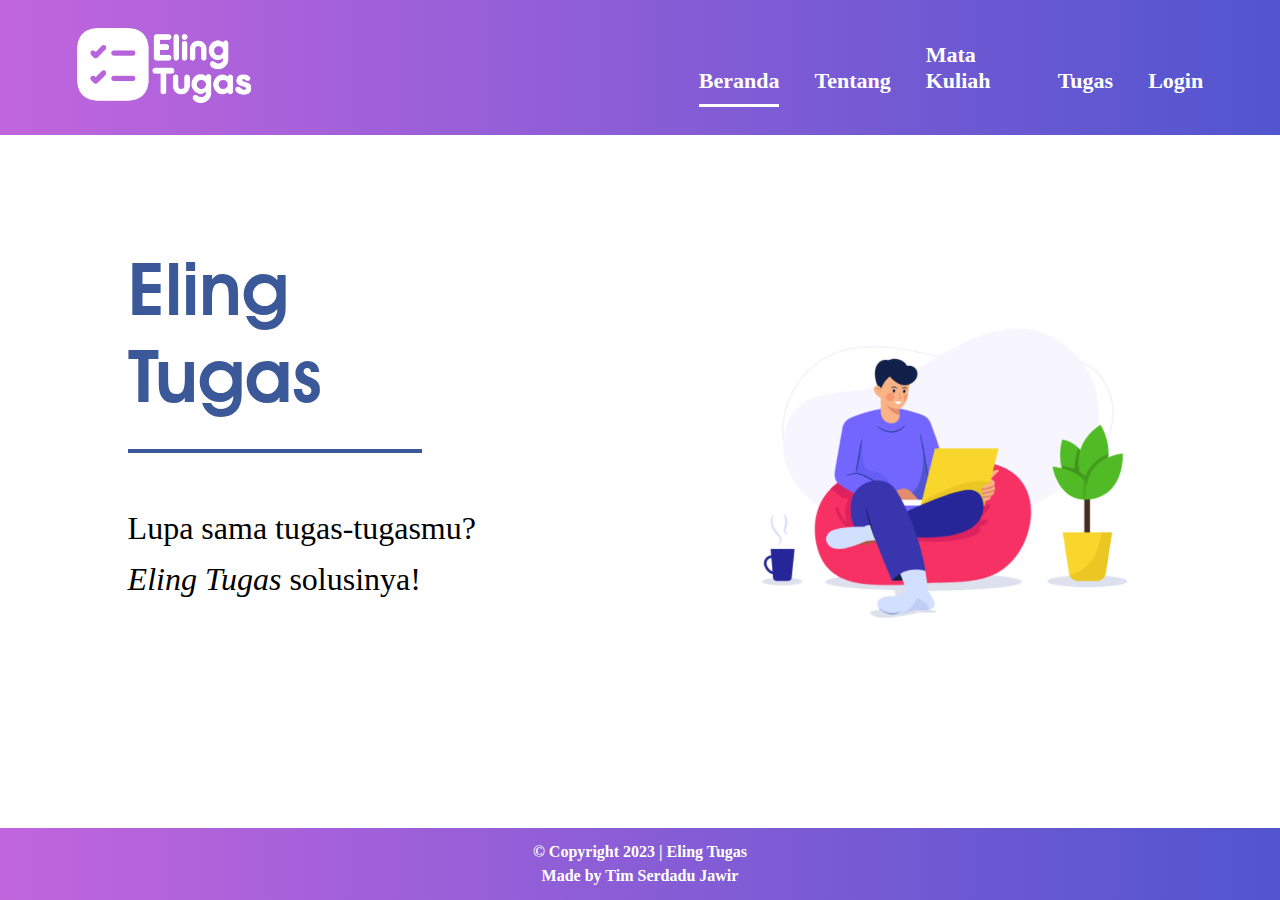
<file: index.html>
<!DOCTYPE html>
<html lang="en">
<head>
    <meta charset="UTF-8">
    <meta http-equiv="X-UA-Compatible" content="IE=edge">
    <meta name="viewport" content="width=device-width, initial-scale=1.0">
    <title>Eling Tugas</title>
    <link rel="stylesheet" href="assets/css/style.css">
    <link rel="shortcut icon" href="assets/img/favicon.png" type="image/x-icon">
</head>
<body>
    <nav>
        <div class="logo">
            <img src="assets/img/logo.png" alt="">
        </div>
        <div class="menu">
            <ul>
                <li class="active"><a href="index.html">Beranda</a></li>
                <li><a href="about.html">Tentang</a></li>
                <li><a href="subject.html">Mata Kuliah</a></li>
                <li><a href="task.html">Tugas</a></li>
                <li><a href="login.html">Login</a></li>
            </ul>
        </div>
    </nav>
    <main>
        <div class="left">
            <div class="title">
                <h1>Eling Tugas</h1>
                <hr>
            </div>
            <div class="tagline">
                <p>Lupa sama tugas-tugasmu?<br><i>Eling Tugas</i> solusinya!</p>
            </div>
        </div>
        <div class="right">
            <img src="assets/img/jumbotron.png" alt="">
        </div>
    </main>
    <footer>
        <div class="cr">
            <p>&copy; Copyright 2023 | Eling Tugas</p>
            <p class="sec">Made by <a href="#">Tim Serdadu Jawir</a></p>
        </div>
    </footer>
</body>
</html>
</file>
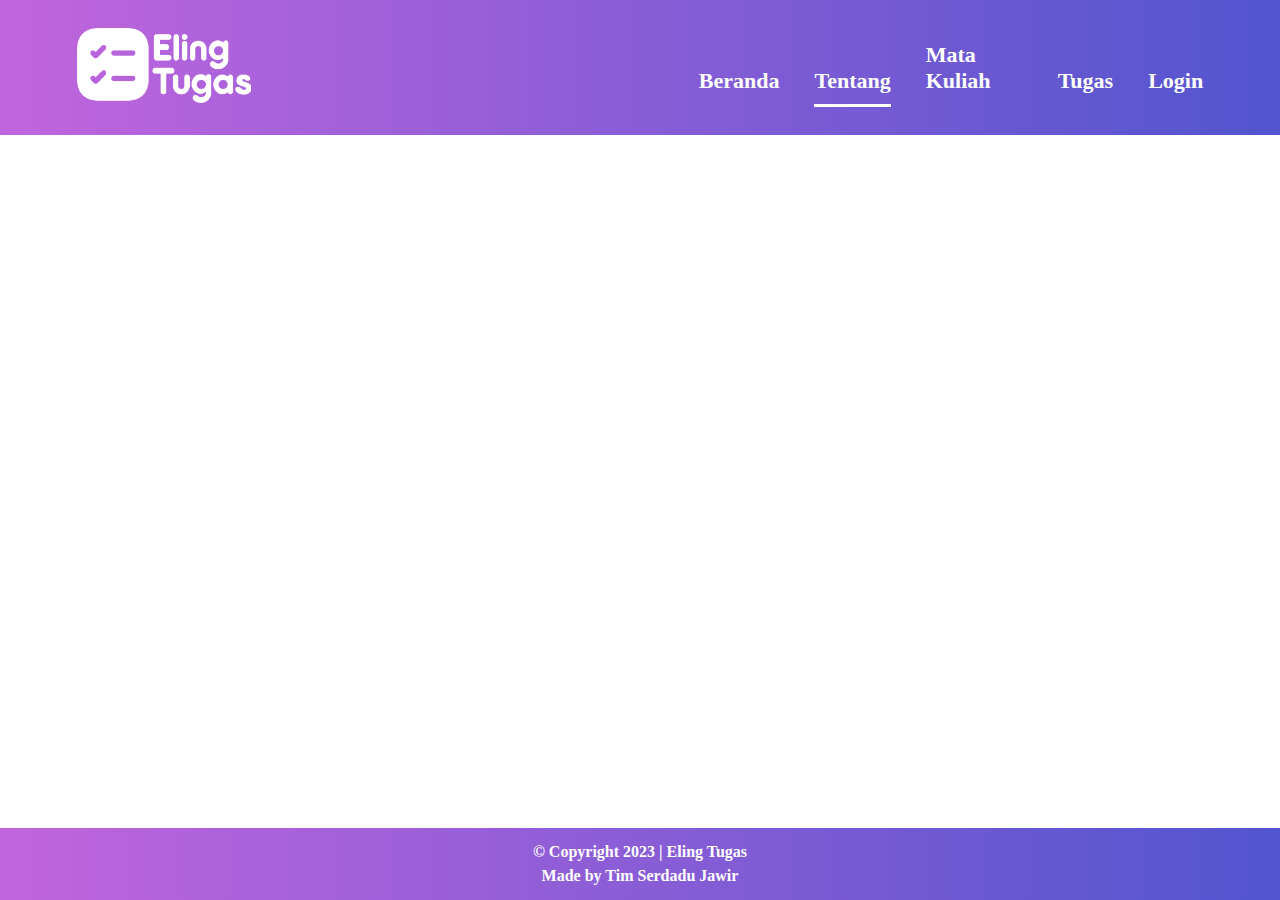
<file: about.html>
<!DOCTYPE html>
<html lang="en">
<head>
    <meta charset="UTF-8">
    <meta http-equiv="X-UA-Compatible" content="IE=edge">
    <meta name="viewport" content="width=device-width, initial-scale=1.0">
    <title>Tentang - Eling Tugas</title>
    <link rel="stylesheet" href="assets/css/style.css">
</head>
<body>
    <nav>
        <div class="logo">
            <img src="assets/img/logo.png" alt="">
        </div>
        <div class="menu">
            <ul>
                <li><a href="index.html">Beranda</a></li>
                <li class="active"><a href="about.html">Tentang</a></li>
                <li><a href="subject.html">Mata Kuliah</a></li>
                <li><a href="task.html">Tugas</a></li>
                <li><a href="login.html">Login</a></li>
            </ul>
        </div>
    </nav>
    <main>
        
    </main>
    <footer>
        <div class="cr">
            <p>&copy; Copyright 2023 | Eling Tugas</p>
            <p class="sec">Made by <a href="#">Tim Serdadu Jawir</a></p>
        </div>
    </footer>
</body>
</html>
</file>
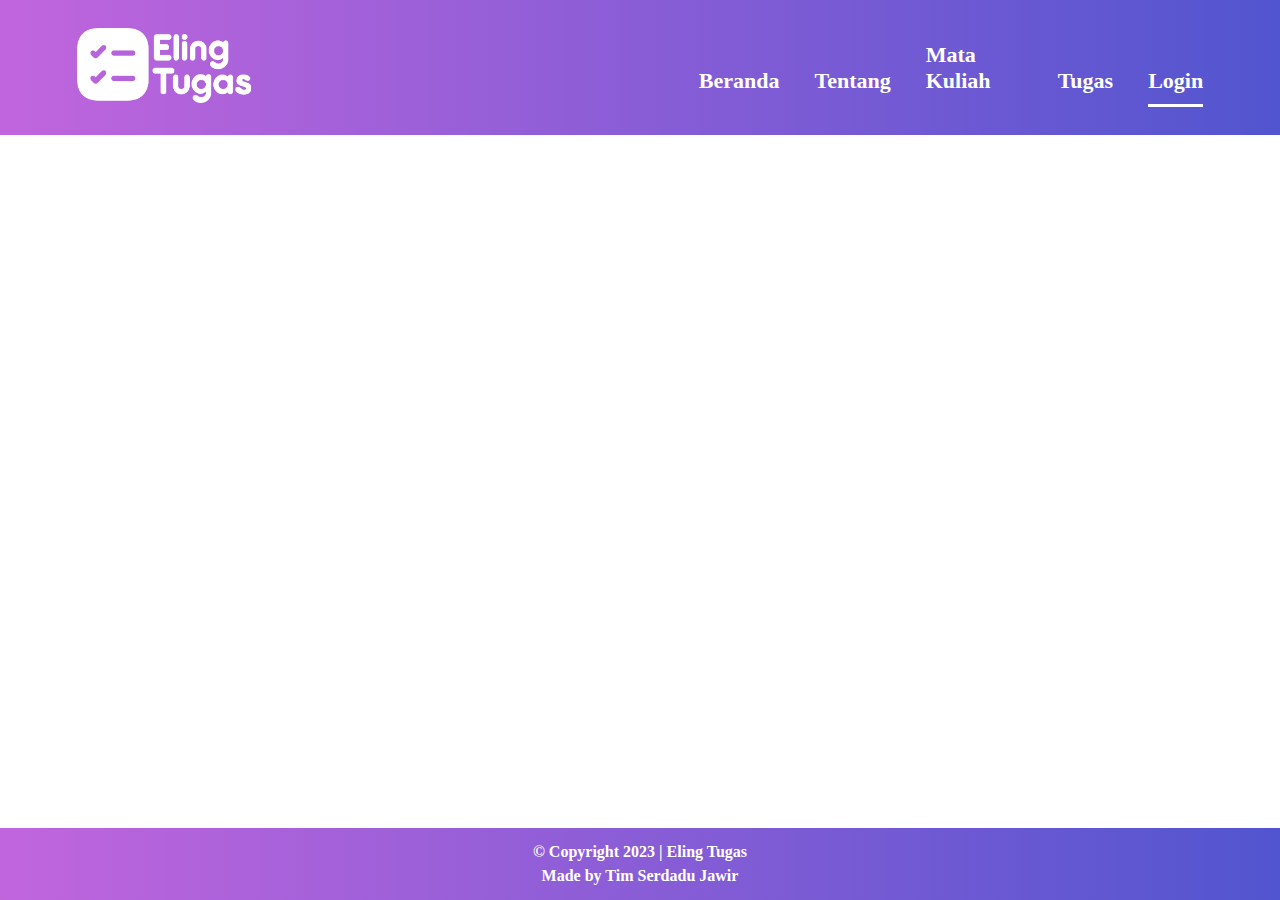
<file: login.html>
<!DOCTYPE html>
<html lang="en">
<head>
    <meta charset="UTF-8">
    <meta http-equiv="X-UA-Compatible" content="IE=edge">
    <meta name="viewport" content="width=device-width, initial-scale=1.0">
    <title>Login - Eling Tugas</title>
    <link rel="stylesheet" href="assets/css/style.css">
</head>
<body>
    <nav>
        <div class="logo">
            <img src="assets/img/logo.png" alt="">
        </div>
        <div class="menu">
            <ul>
                <li><a href="index.html">Beranda</a></li>
                <li><a href="about.html">Tentang</a></li>
                <li><a href="subject.html">Mata Kuliah</a></li>
                <li><a href="task.html">Tugas</a></li>
                <li class="active"><a href="login.html">Login</a></li>
            </ul>
        </div>
    </nav>
    <main>
        
    </main>
    <footer>
        <div class="cr">
            <p>&copy; Copyright 2023 | Eling Tugas</p>
            <p class="sec">Made by <a href="#">Tim Serdadu Jawir</a></p>
        </div>
    </footer>
</body>
</html>
</file>
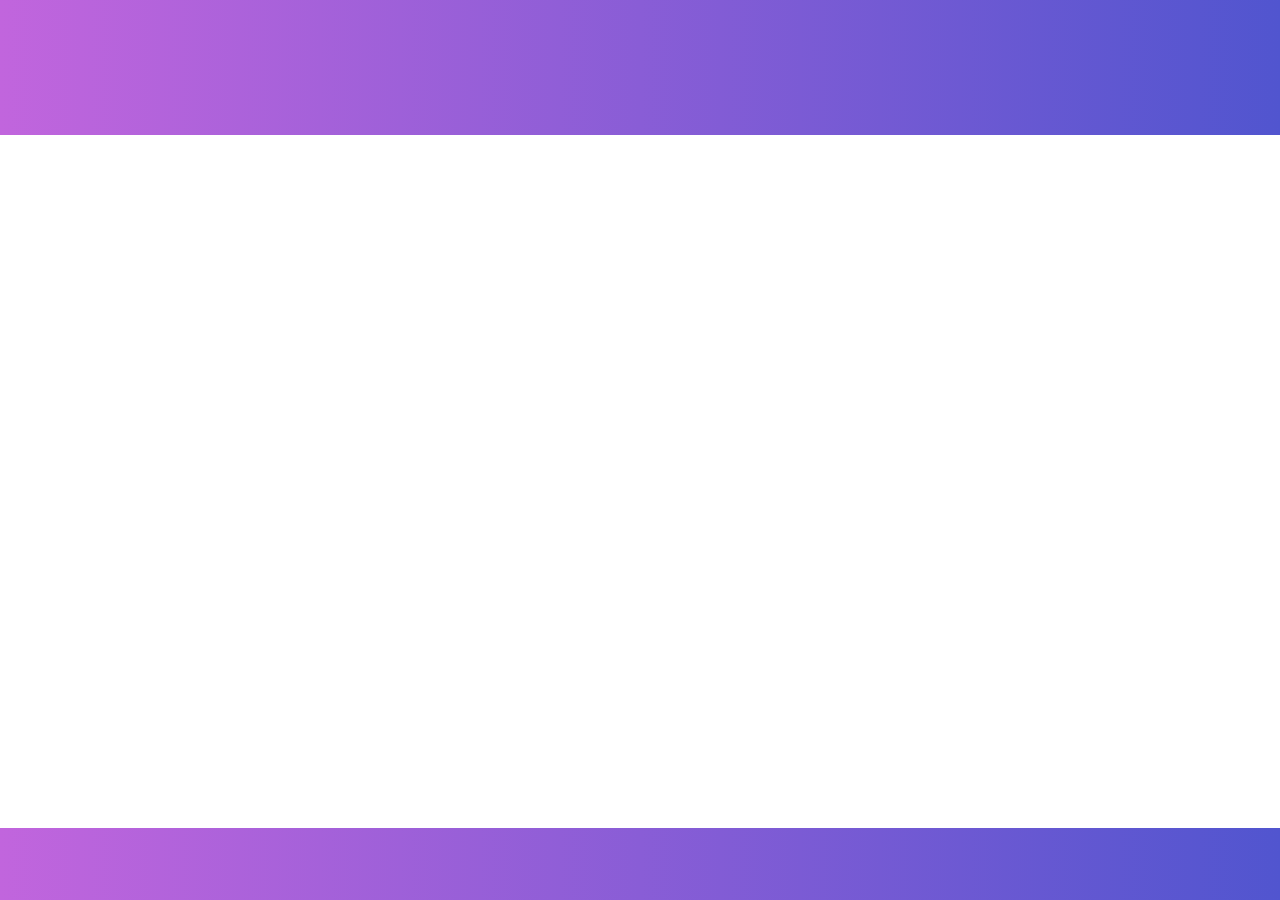
<file: register.html>
<!DOCTYPE html>
<html lang="en">
<head>
    <meta charset="UTF-8">
    <meta http-equiv="X-UA-Compatible" content="IE=edge">
    <meta name="viewport" content="width=device-width, initial-scale=1.0">
    <title>Daftar - Eling Tugas</title>
    <link rel="stylesheet" href="assets/css/style.css">
</head>
<body>
    <nav>

    </nav>
    <main>

    </main>
    <footer>

    </footer>
</body>
</html>
</file>
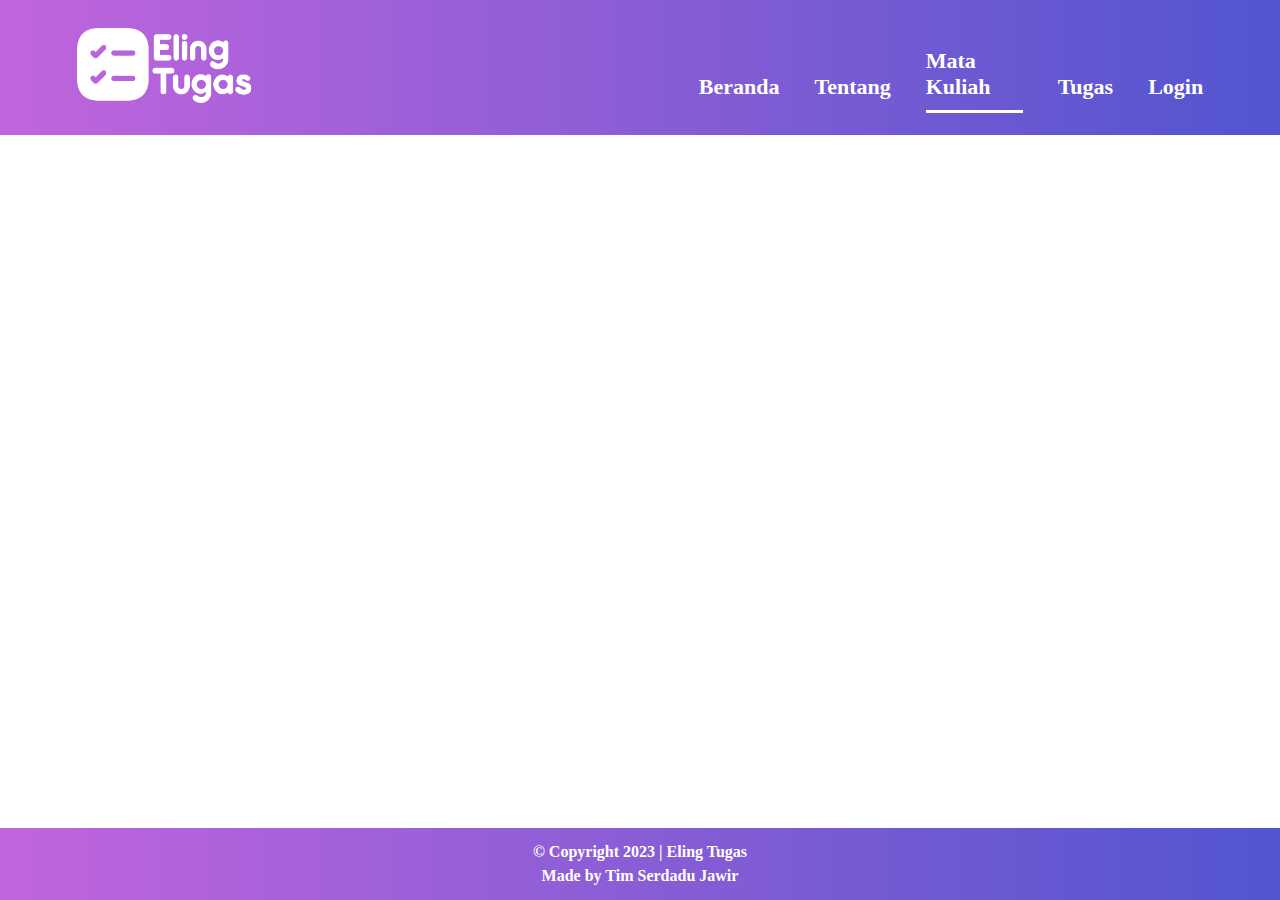
<file: subject.html>
<!DOCTYPE html>
<html lang="en">
<head>
    <meta charset="UTF-8">
    <meta http-equiv="X-UA-Compatible" content="IE=edge">
    <meta name="viewport" content="width=device-width, initial-scale=1.0">
    <title>Mata Kuliah - Eling Tugas</title>
    <link rel="stylesheet" href="assets/css/style.css">
</head>
<body>
    <nav>
        <div class="logo">
            <img src="assets/img/logo.png" alt="">
        </div>
        <div class="menu">
            <ul>
                <li><a href="index.html">Beranda</a></li>
                <li><a href="about.html">Tentang</a></li>
                <li class="active"><a href="subject.html">Mata Kuliah</a></li>
                <li><a href="task.html">Tugas</a></li>
                <li><a href="login.html">Login</a></li>
            </ul>
        </div>
    </nav>
    <main>
        
    </main>
    <footer>
        <div class="cr">
            <p>&copy; Copyright 2023 | Eling Tugas</p>
            <p class="sec">Made by <a href="#">Tim Serdadu Jawir</a></p>
        </div>
    </footer>
</body>
</html>
</file>
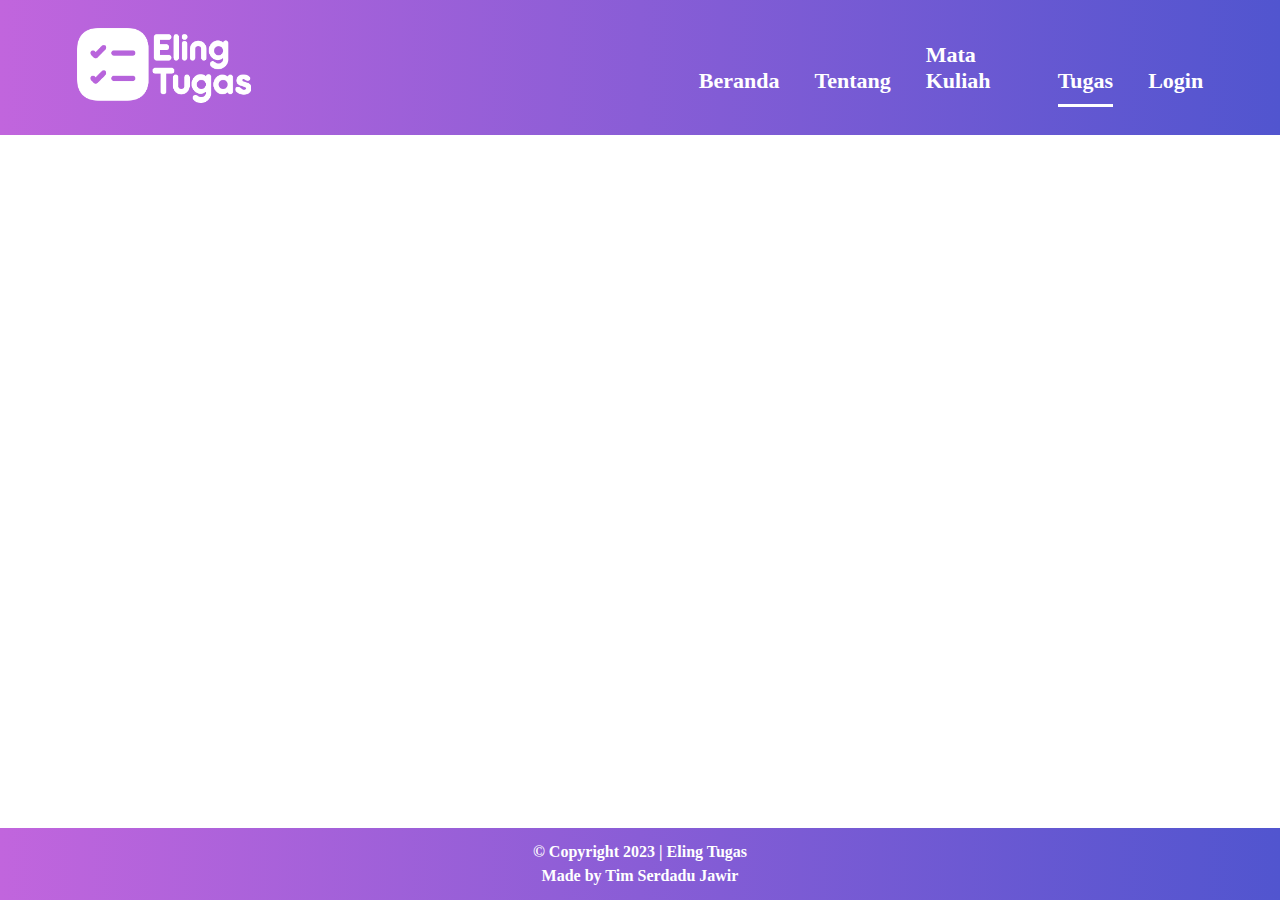
<file: task.html>
<!DOCTYPE html>
<html lang="en">
<head>
    <meta charset="UTF-8">
    <meta http-equiv="X-UA-Compatible" content="IE=edge">
    <meta name="viewport" content="width=device-width, initial-scale=1.0">
    <title>Tugas - Eling Tugas</title>
    <link rel="stylesheet" href="assets/css/style.css">
</head>
<body>
    <nav>
        <div class="logo">
            <img src="assets/img/logo.png" alt="">
        </div>
        <div class="menu">
            <ul>
                <li><a href="index.html">Beranda</a></li>
                <li><a href="about.html">Tentang</a></li>
                <li><a href="subject.html">Mata Kuliah</a></li>
                <li class="active"><a href="task.html">Tugas</a></li>
                <li><a href="login.html">Login</a></li>
            </ul>
        </div>
    </nav>
    <main>
        
    </main>
    <footer>
        <div class="cr">
            <p>&copy; Copyright 2023 | Eling Tugas</p>
            <p class="sec">Made by <a href="#">Tim Serdadu Jawir</a></p>
        </div>
    </footer>
</body>
</html>
</file>
<file: assets/css/style.css>
/* Import Font */
@font-face {
    font-family: bold;
    src: url("../font/gadugi-bold.ttf");
}

@font-face {
    font-family: smbold;
    src: url("../font/gadugi-gras.ttf");
}

@font-face {
    font-family: reg;
    src: url("../font/gadugi-normal.ttf");
}

@font-face {
    font-family: demi;
    src: url("../font/AvantGardeDemiBT.ttf");
}

/* Body */
body {
    margin: 0;
    height: 100vh;
    box-sizing: border-box;
}

/* Navbar */
nav {
    height: 15%;
    width: 100%;
    background: blue;
    display: flex;
    justify-content: space-between;
    padding: 4% 6%;
    box-sizing: border-box;
    align-items: center;
    background: linear-gradient(to right, #c165dd, #5155cf);
}

nav .logo img {
    width: 30%;
}

nav .menu ul {
    font-family: 'Segoe UI';
    list-style: none;
    font-weight: 650;
    display: flex;
    align-items: flex-end;
    gap: 35px;
    font-size: 22px;
}

nav .menu li a {
    text-decoration: none;
    color: #fff;
}

nav .menu li a:hover {
    border-bottom: 3px solid #fff;
    padding-bottom: 10px;
}

.active {
    border-bottom: 3px solid #fff;
    padding-bottom: 10px;
    top: 13px;
    position: relative;
}

/* Main Content */
main {
    display: flex;
    box-sizing: border-box;
    padding: 0 30px;
    height: 75.1%;
}

main .left {
    width: 50%;
    padding: 5% 8%;
    box-sizing: border-box;
    display: flex;
    flex-direction: column;
}

main .left .title {
    font-size: 2.3rem;
    color: #3b5998;
    font-family: demi;
    width: 70%;
}

main .left hr {
    margin-top: -20px;
    border: 2.5px solid #3b5998;
    width: 100%;
}

main .left .tagline {
    font-family: 'Segoe UI';
    font-size: 2rem;
    display: flex;
    line-height: 3.2rem;
}

main .right {
    width: 50%;
    display: flex;
    justify-content: center;
    align-items: center;
}

main .right img {
    width: 60%;
    animation: mover 1s infinite alternate;
}

@keyframes mover {
    0% {
        transform: translateY(10px);  
    }
    100% {
        transform: translateY(-10px);
    }
}

/* Footer */
footer {
    height: 8%;
    width: 100%;
    box-sizing: border-box;
    background: linear-gradient(to right, #c165dd, #5155cf);
    display: flex;
    position: absolute;
    bottom: 0;
}

footer .logo-footer {
    display: flex;
    justify-content: center;
    padding: 20px;
}

footer .cr {
    display: flex;
    flex-direction: column;
    align-items: center;
    justify-content: center;
    font-family: 'Segoe UI';
    font-weight: 700;
    color: #fff;
    width: 100%;
    line-height: 0px;
}

footer .cr p {
    text-align: center;
    margin: 12px;
}

footer .cr a {
    text-decoration: none;
    color: #fff;
}

footer .cr a:hover {
    text-decoration: underline;
    color: #c7c7c7;
}
</file>
